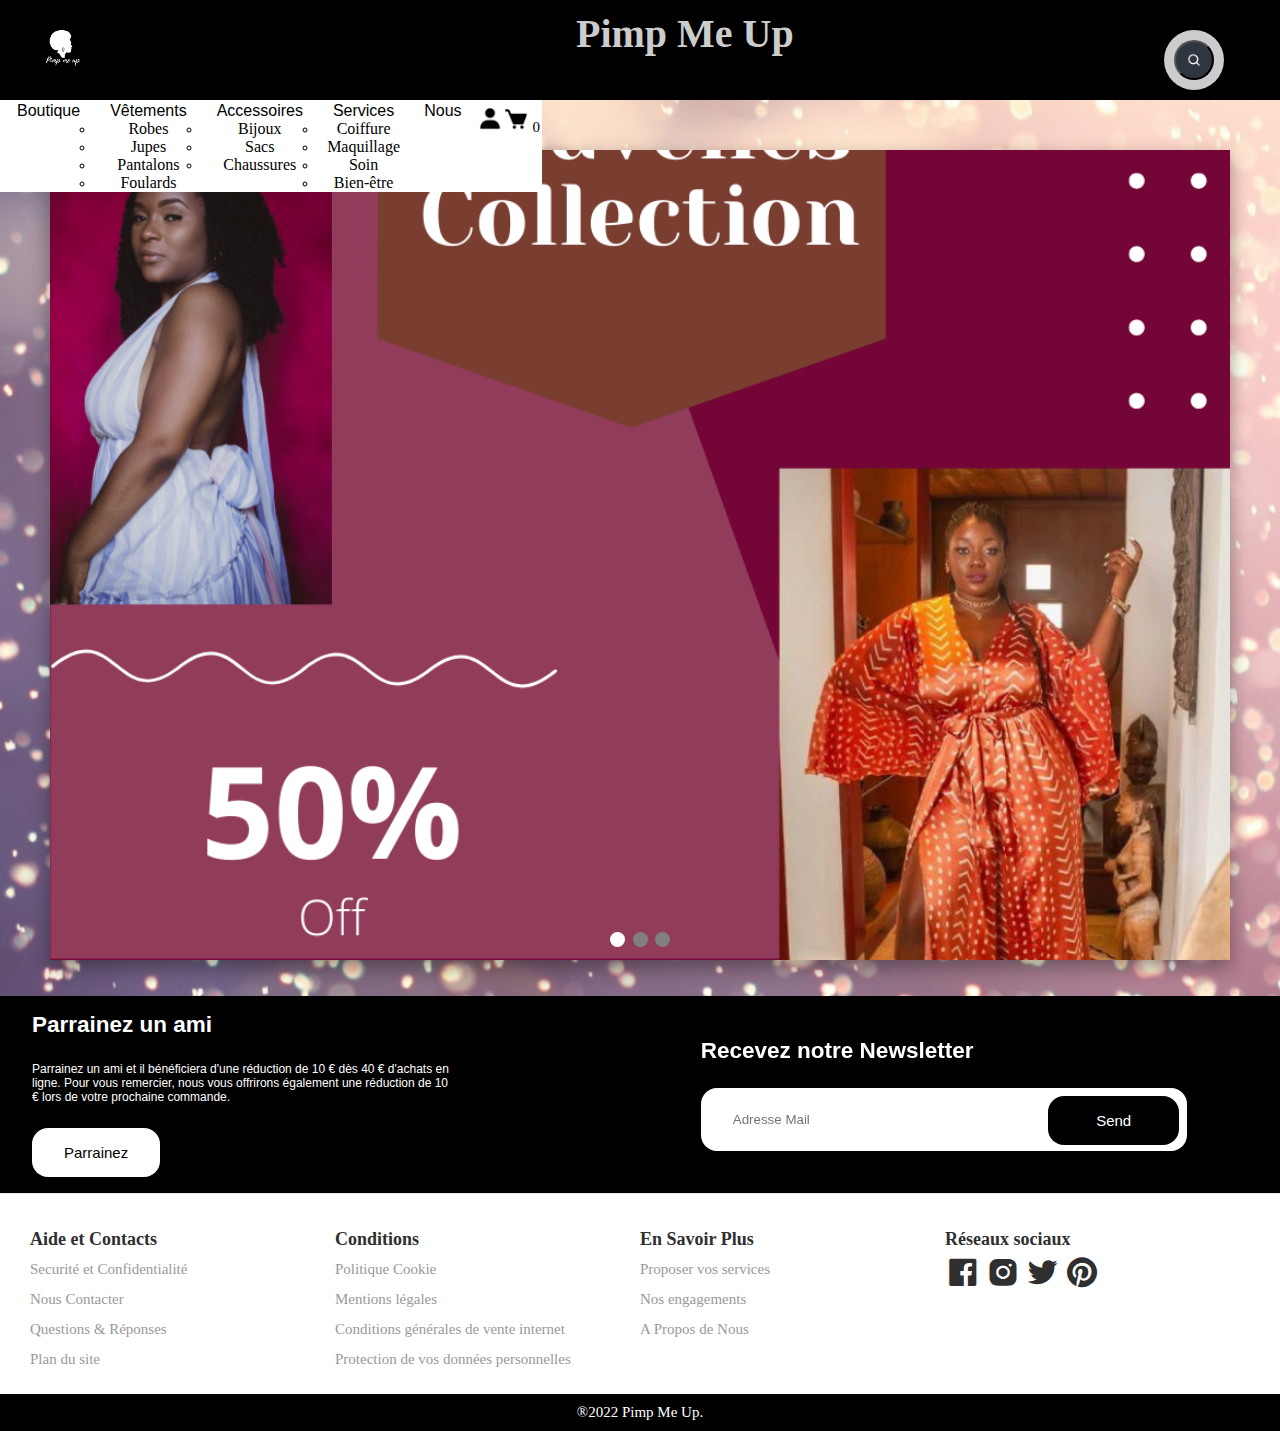
<file: pimp_me_up/html/index.html>
<!DOCTYPE html>
  <html lang="fr">
    <head>
        <title>Pimp Me Up </title>
        <meta charset="UTF-8">
        <meta http-equiv="X-UA-Compatible" content="IE=edge">
        <meta name="viewport" content="width=device-width, initial-scale=1">
        <link href='https://unpkg.com/boxicons@2.1.1/css/boxicons.min.css' rel='stylesheet'>
        <link rel="stylesheet" href="../css/index.css">
    </head>
    <body class="body">
        <header class="section">
          <nav class="navbar"> </nav>
          <script lang="javascript" src="../javascript/nav.js"></script>
        </header>
        <!--$ Slideshow  -->
        <div class="slideshow-container">
          <div class="mySlides fade">
            <img src="../img/vetements_promo.png" style="width:100%">
          </div>

          <div class="mySlides fade">
            <img src="../img/maquillage_promo.png"  style="width:100%">
          </div>

          <div class="mySlides fade">
            <img src="../img/coiffure_promo.png"  style="width:100%">
          </div>
        </div>
        <br>

        <div class="slideshow-dot" style="text-align:center">
          <span class="dot"></span>
          <span class="dot"></span>
          <span class="dot"></span>
        </div>
        <script lang="javascript" src="../javascript/slider_functions.js"></script>

        <section class="section newsletter">
          <div class="row">
            <div class="col">
              <h2>Parrainez un ami </h2>
              <p> Parrainez un ami et il bénéficiera d'une réduction de 10 € dès 40 € d'achats en ligne. Pour vous remercier, nous vous offrirons également
                une réduction de 10 € lors de votre prochaine commande.</p>
              <a href="" class="btn btn-1">Parrainez</a>
            </div>
            <div class="col">
                <form action="">
                  <div>
                    <h2> Recevez notre Newsletter </h2>
                    <input type="email" placeholder="Adresse Mail">
                    <a href=""> Send </a>
                  </div>
                </form>
            </div>
          </div>
        </section>


        <footer class="footer">
          <ul class="footer__nav">
            <li class="nav__item">
              <h4 class="nav__title">Aide et Contacts</h4>
                <ul class="nav__ul ">
                  <li><a href="#">Securité et Confidentialité</a></li>
                  <li><a href="#">Nous Contacter</a></li>
                  <li><a href="#"> Questions & Réponses</a></li>
                  <li><a href="#">Plan du site</a></li>
               </ul>
             </li>
             <li class="nav__item">
               <h4 class="nav__title">Conditions</h4>
                 <ul class="nav__ul">
                   <li><a href="#">Politique Cookie</a></li>
                   <li><a href="#">Mentions légales</a></li>
                   <li><a href="#">Conditions générales de vente internet</a></li>
                   <li><a href="#">Protection de vos données personnelles</a></li>
                </ul>
            </li>
            <li class="nav__item">
              <h4 class="nav__title">En Savoir Plus</h4>
                <ul class="nav__ul">
                  <li><a href="#">Proposer vos services</a></li>
                  <li><a href="#">Nos engagements</a></li>
                  <li><a href="#">A Propos de Nous</a></li>
                </ul>
            </li>
             <li class="nav__item">
               <h4 class="nav__title">Réseaux sociaux</h4>
                <div class="nav__ul">
                    <span> <i class="bx bxl-facebook-square bx-md"></i> </span>
                    <span> <i class="bx bxl-instagram-alt bx-md"></i> </span>
                    <span> <i class="bx bxl-twitter bx-md"></i> </span>
                    <span> <i class="bx bxl-pinterest bx-md"></i> </span>
                  </div>
             </li>
          </ul>
        </footer>
        <div class="copyright">
          <p>®2022 Pimp Me Up.</p>
        </div>
      </body>
    </html>
</file>
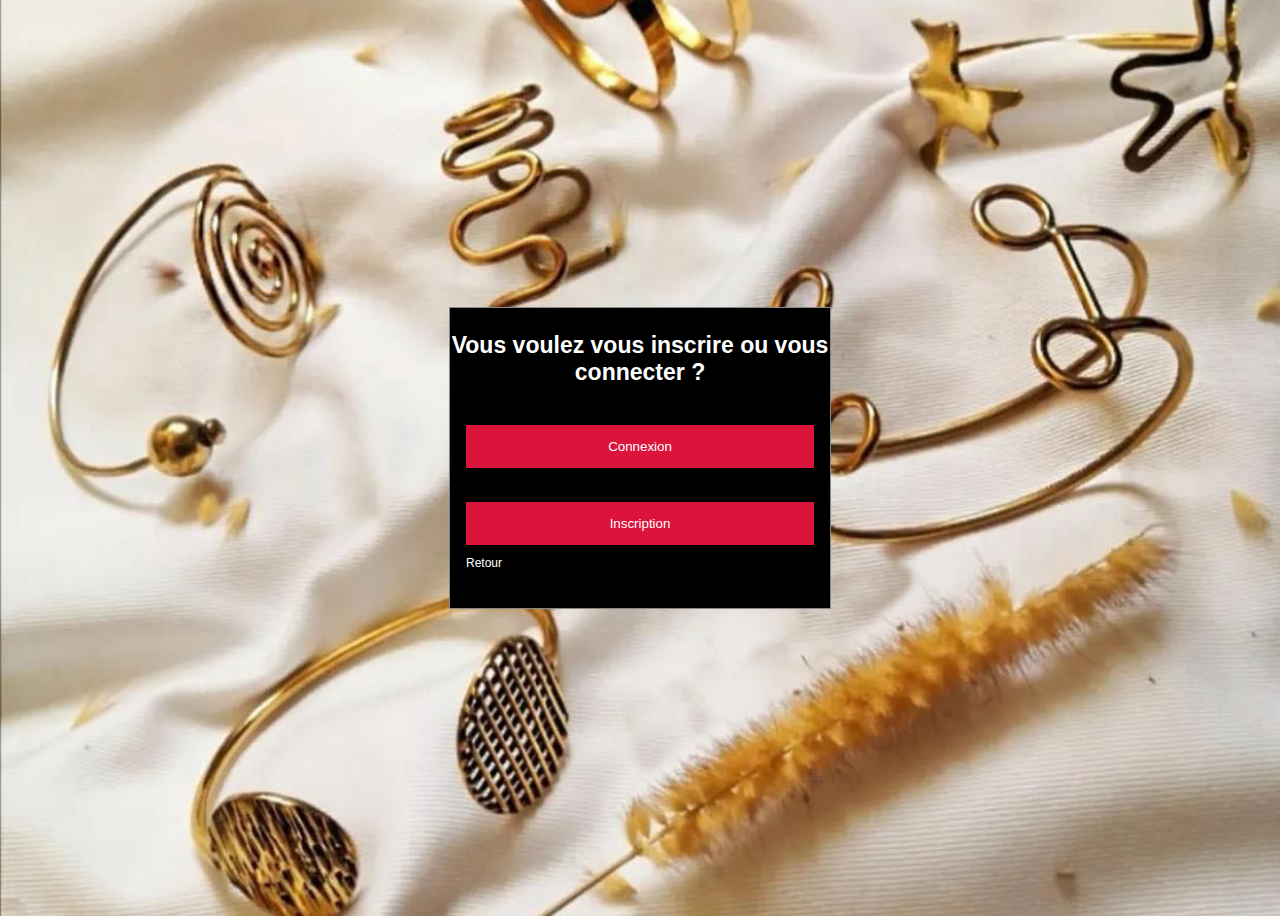
<file: html/C_Choix.html>
<!DOCTYPE html>
<html>
<head>
    <meta charset='utf-8'>
    <meta http-equiv='X-UA-Compatible' content='IE=edge'>
    <title>Connexion ou Inscription ?</title>
    <link rel="icon" type="image/x-icon" href="../img/favicon.ico">
    <meta name='viewport' content='width=device-width, initial-scale=1'>
    <link rel="stylesheet" type="text/css" href="../css/PC_Choix.css"> <!-- modify path in css for bg img-->
</head>
<body>

  <!-- Modal Content -->
  <form class="modal-content animate">
    <div class="imgcontainer">
        <h1>Vous voulez vous inscrire ou vous connecter ?</h1>
    </div>

    <div class="container">
      <button type="submit" formaction="../PHP/C_Connexion.php">Connexion</button><br/>

            <br>

      <button type="submit" formaction="../PHP/C_Inscription.php">Inscription</button><br/>
      <a href="../html/Choix.html">Retour</a><br>
    </div>
  </form>


</body>
</html>
</file>
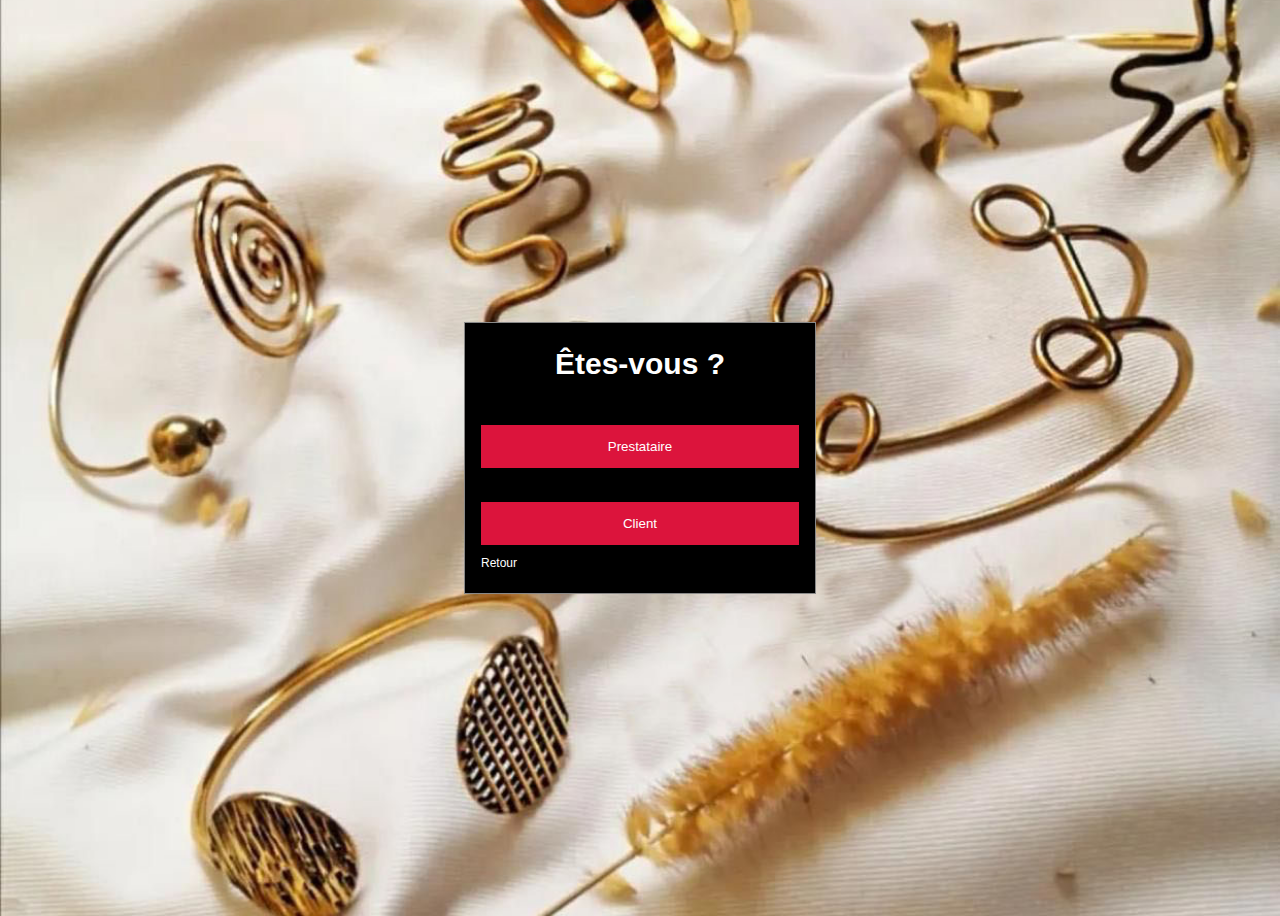
<file: html/Choix.html>
<!DOCTYPE html>
<html>
<head>
    <meta charset='utf-8'>
    <meta http-equiv='X-UA-Compatible' content='IE=edge'>
    <title>Vous êtes ?</title>
    <link rel="icon" type="image/x-icon" href="../img/favicon.ico">
    <meta name='viewport' content='width=device-width, initial-scale=1'>
    <link rel="stylesheet" type="text/css" href="../css/Choix.css">
</head>
<body>



  <!-- Modal Content -->
  <form class="modal-content animate">
    <div class="imgcontainer">
        <h1>Êtes-vous ?</h1>
    </div>

    <div class="container">
      <button type="submit" formaction="P_Choix.html">Prestataire</button><br/>

            <br>

      <button type="submit" formaction="C_Choix.html">Client</button><br/>
      <a href="../html/index.html">Retour</a><br>
    </div>
  </form>


</div>
</body>
</html>
</file>
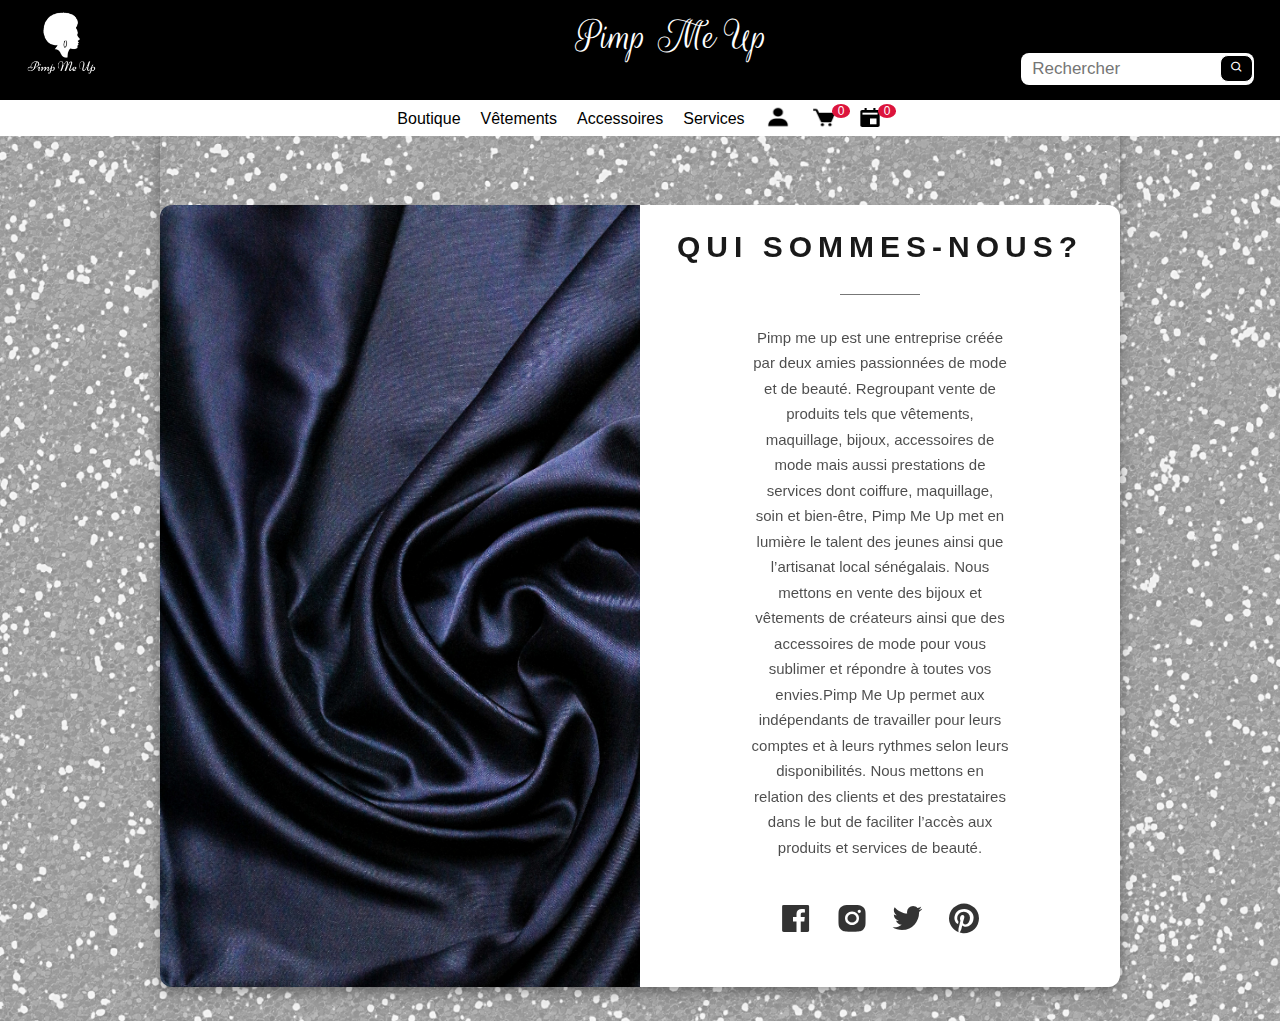
<file: html/nous.html>
<!DOCTYPE html>
<html>
    <head>
      <title>À propos de nous</title>
      <link rel="icon" type="image/x-icon" href="../img/favicon.ico">
        <meta charset="utf-8">
        <meta http-equiv="X-UA-Compatible" content="IE=edge">
        <meta name="viewport" content="width=device-width, initial-scale=1">
        <link href='https://unpkg.com/boxicons@2.1.1/css/boxicons.min.css' rel='stylesheet'>
        <link rel="stylesheet" href="../css/index.css">
        <link rel="stylesheet" href="../css/nous.css"><!--path change-->
    </head>
    <body class="body">
         <header class="section">
            <nav class="navbar"> </nav>
            <script lang="javascript" src="../javascript/nav_html.js"></script><!--path change-->
         </header>
        <section>
            <div class = "image">
               <!--img src="../img/about_us_photo.png"-->
            </div>

            <div class = "content">
                <h2>Qui sommes-nous?</h2>
                <span><!-- line here --></span>
                <p>Pimp me up est une entreprise créée par deux amies passionnées de mode et de beauté. Regroupant vente de produits tels que vêtements, maquillage, bijoux,
                   accessoires de mode mais aussi prestations de services dont coiffure, maquillage, soin et bien-être, Pimp Me Up met en lumière le talent des jeunes ainsi
                  que l’artisanat local sénégalais. Nous mettons en vente des bijoux et vêtements de créateurs ainsi que des accessoires de mode pour vous sublimer et répondre
                  à toutes vos envies.Pimp Me Up permet aux indépendants de travailler pour leurs comptes et à leurs rythmes selon leurs disponibilités. Nous mettons en relation
                  des clients et des prestataires dans le but de faciliter l’accès aux produits et services de beauté.
                </p>

                <ul class = "icons">
                    <li>
                        <i class = "bx bxl-facebook-square bx-md"></i>
                    </li>
                    <li>
                        <i class = "bx bxl-instagram-alt bx-md"></i>
                    </li>
                    <li>
                        <i class ="bx bxl-twitter bx-md"></i>
                    </li>
                    <li>
                        <i class = "bx bxl-pinterest bx-md"></i>
                    </li>
                </ul>
            </div>
        </section><br><br>
    </body>
</html>
</file>
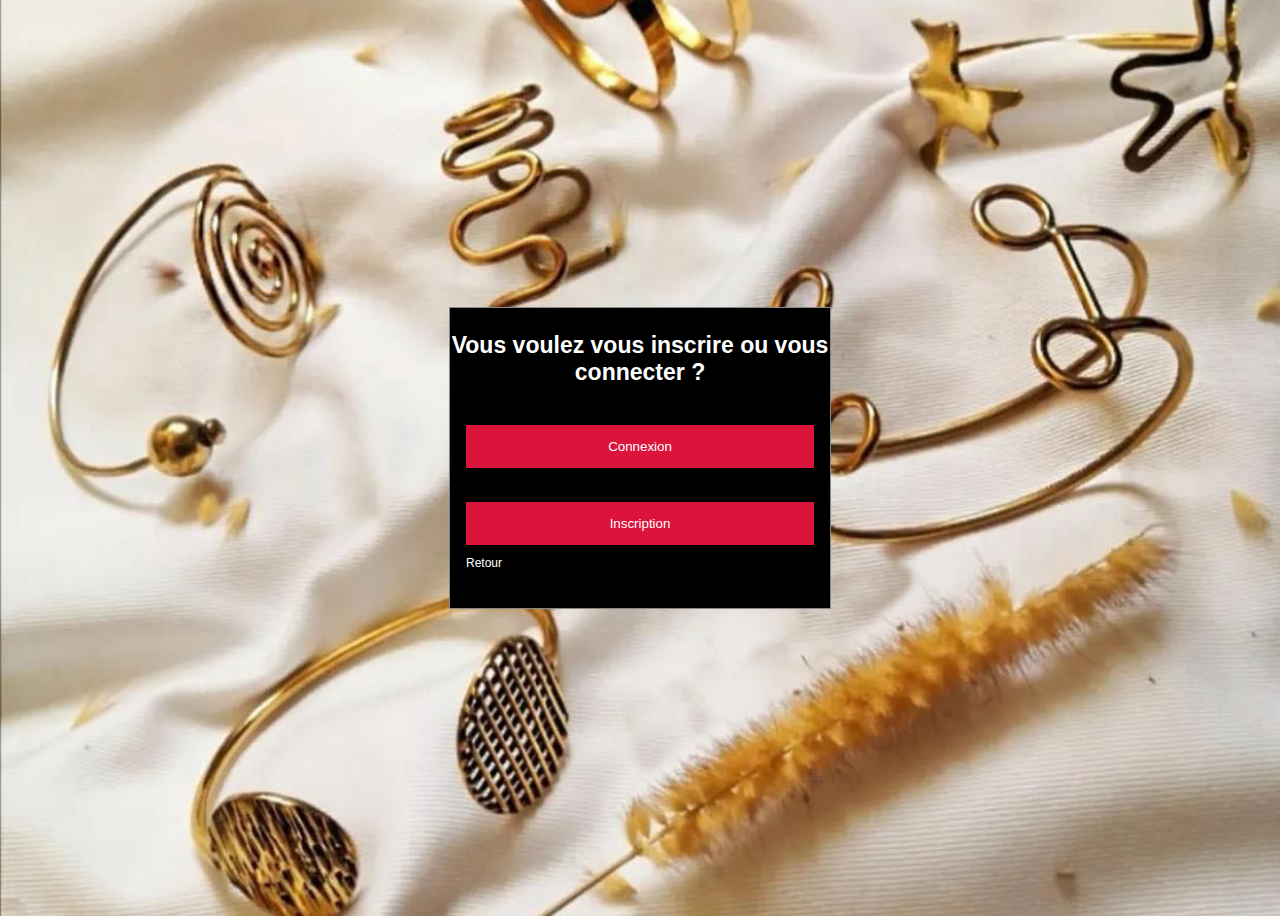
<file: html/P_Choix.html>
<!DOCTYPE html>
<html>
<head>
    <meta charset='utf-8'>
    <meta http-equiv='X-UA-Compatible' content='IE=edge'>
    <title>Connexion ou Inscription ?</title>
    <link rel="icon" type="image/x-icon" href="../img/favicon.ico">
    <meta name='viewport' content='width=device-width, initial-scale=1'>
    <link rel="stylesheet" type="text/css" href="../css/PC_Choix.css">
</head>
<body>

  <!-- Modal Content -->
  <form class="modal-content animate">
    <div class="imgcontainer">
        <h1>Vous voulez vous inscrire ou vous connecter ?</h1>
    </div>

    <div class="container">
      <button type="submit" formaction="../PHP/P_Connexion.php">Connexion</button><br/>

            <br>

      <button type="submit" formaction="../PHP/P_Inscription.php">Inscription</button><br/>
      <a href="../html/Choix.html">Retour</a><br>
    </div>
  </form>


</body>
</html>
</file>
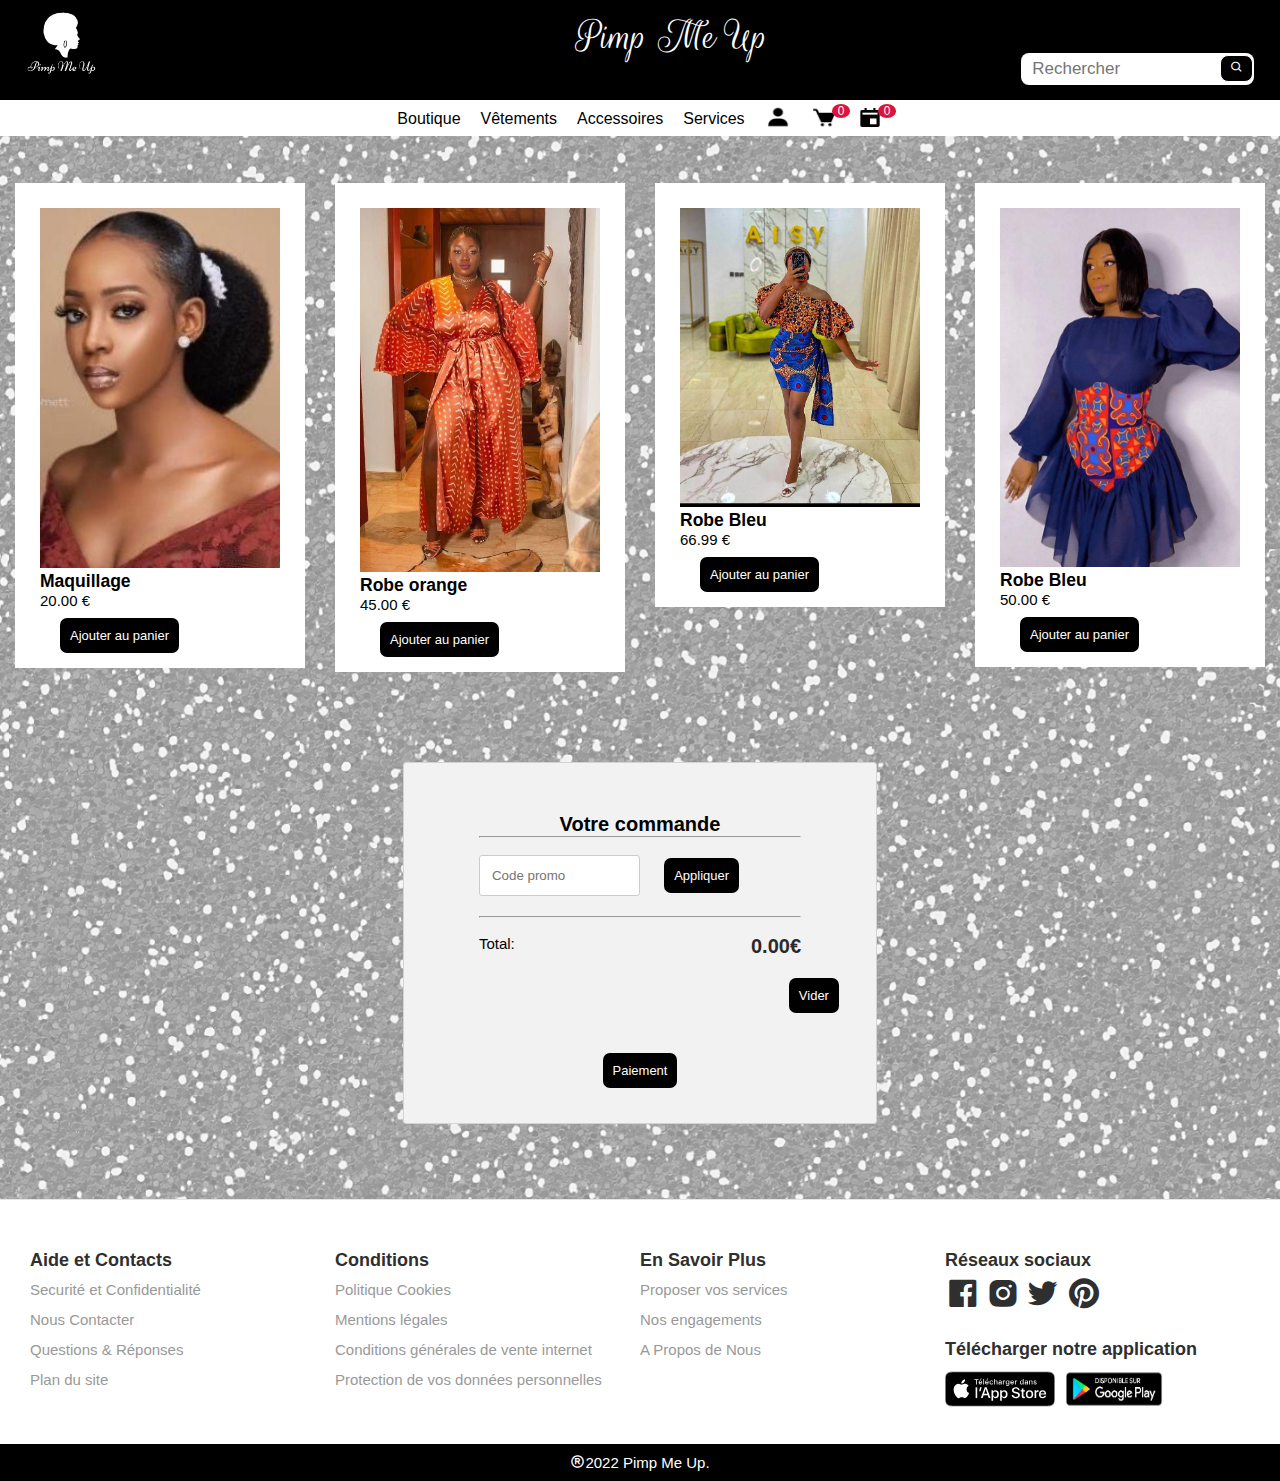
<file: html/panier.html>
<!DOCTYPE html>
<html lang="fr">
   <head>
      <meta charset="utf-8">
      <title>Mon Panier</title>
      <link rel="icon" type="image/x-icon" href="../img/favicon.ico">
      <meta http-equiv="X-UA-Compatible" content="IE=edge">
      <meta name="viewport" content="width=device-width, initial-scale=1">
      <link href='https://unpkg.com/boxicons@2.1.1/css/boxicons.min.css' rel='stylesheet'>
      <link rel="stylesheet" href="../css/index.css">
   </head>
   <!-- MENU / HEADER -->
   <header class="section">
      <nav class="navbar"> </nav>
      <script lang="javascript" src="../javascript/nav_html.js"></script>
   </header>
   <br>
   <br>
   <br>
   <br>
   <!-- BODY -->
   <body>
      <section>
         <!-- LES PRODUITS -->
         <!-- PRODUIT 1-->
         <div class="column">
            <div class="content">
               <img class="produit" src="../img/maquillage.jpg" alt="Maquillage" style="width:100%">
               <h3>Maquillage</h3>
               <p>20.00 €</p>
               <br>
               <div class="col-md-8 text-end">
                  <a style="cursor:pointer;" data-nom="Prestation maquillage" data-prix="20.00" class="btn btn-primary ajouter-panier">Ajouter au panier</a>
               </div>
            </div>
         </div>
         </div>
         <!-- PRODUIT 2-->
         <div class="column">
            <div class="content">
               <img class="produit" src="../img/vetements.jpg" alt="Robe" style="width:100%">
               <h3>Robe orange</h3>
               <p>45.00 €</p>
               <br>
               <div class="col-md-8 text-end">
                  <a style="cursor:pointer;" data-nom="Robe orange" data-prix="45.00" class="btn btn-primary ajouter-panier">Ajouter au panier</a>
               </div>
            </div>
         </div>
         </div>
         </div>
         </div>
         <!-- PRODUIT 3-->
         <div class="column">
            <div class="content">
               <img class="produit" src="../img/robe4.jpg" alt="Robe" style="width:100%">
               <h3>Robe Bleu</h3>
               <p>66.99 €</p>
               <br>
               <div class="col-md-8 text-end">
                  <a style="cursor:pointer;" data-nom="Robe de soirée" data-prix="66.99" class="btn btn-primary ajouter-panier">Ajouter au panier</a>
               </div>
            </div>
         </div>
         </div>
         </div>
         </div>
         <!-- PRODUIT 4-->
         <div class="column">
            <div class="content">
               <img class="produit" src="../img/robe3.jpg" alt="Robe" style="width:100%">
               <h3>Robe Bleu</h3>
               <p>50.00 €</p>
               <br>
               <div class="col-md-8 text-end">
                  <a style="cursor:pointer;" data-nom="Robe Bleu" data-prix="50.00" class="btn btn-primary ajouter-panier">Ajouter au panier</a>
               </div>
            </div>
         </div>
         </div>
         </div>
         </div>
      </section>
      <!-- VOTRE PANIER -->
      <section>
         <div class="col-25">
            <div class="container">
               <h4 style="text-align: center;">Votre commande</h4>
               <hr>
               <table width="100%" class="show-panier" id="macommande"></table>
               <div class="promo-code">
                  <input type="text" name="promo-checkbox" placeholder="Code promo" checked>
                  <button class="apply btn">Appliquer</button>
               </div>
               <hr>
               <br />
               <div>Total: <b><span class="price"> € </span><span class="total-panier price" id="prix_total"> 0.00 </span></b></div>
               <div class="text-end" style="margin-left: 90%;"><button class="clear-panier btn btn-danger">Vider</button></div>
               <button class="btn-go-checkout btn">
               <span>Paiement</span>
               </button>
            </div>
         </div>
         </div>
         </div>
      </section>
      <!-- FOOTER -->
      <footer class="footer"> </footer>
      <script lang="javascript" src="../javascript/footer_html.js"></script>
      <div class="copyright">
         <p><i class='bx bx-registered'></i>2022 Pimp Me Up.</p>
      </div>
      <!-- SCRIPTS -->
      <script src="https://code.jquery.com/jquery-3.5.1.slim.min.js" integrity="sha384-DfXdz2htPH0lsSSs5nCTpuj/zy4C+OGpamoFVy38MVBnE+IbbVYUew+OrCXaRkfj" crossorigin="anonymous"></script>
      <script src="https://ajax.googleapis.com/ajax/libs/jquery/3.2.1/jquery.min.js"></script>
      <script src="https://cdn.jsdelivr.net/npm/popper.js@1.16.1/dist/umd/popper.min.js" integrity="sha384-9/reFTGAW83EW2RDu2S0VKaIzap3H66lZH81PoYlFhbGU+6BZp6G7niu735Sk7lN" crossorigin="anonymous"></script>
      <script src="https://stackpath.bootstrapcdn.com/bootstrap/4.5.2/js/bootstrap.min.js" integrity="sha384-B4gt1jrGC7Jh4AgTPSdUtOBvfO8shuf57BaghqFfPlYxofvL8/KUEfYiJOMMV+rV" crossorigin="anonymous"></script>
      <script src="../javascript/panier.js"></script>
   </body>
</html>
</file>
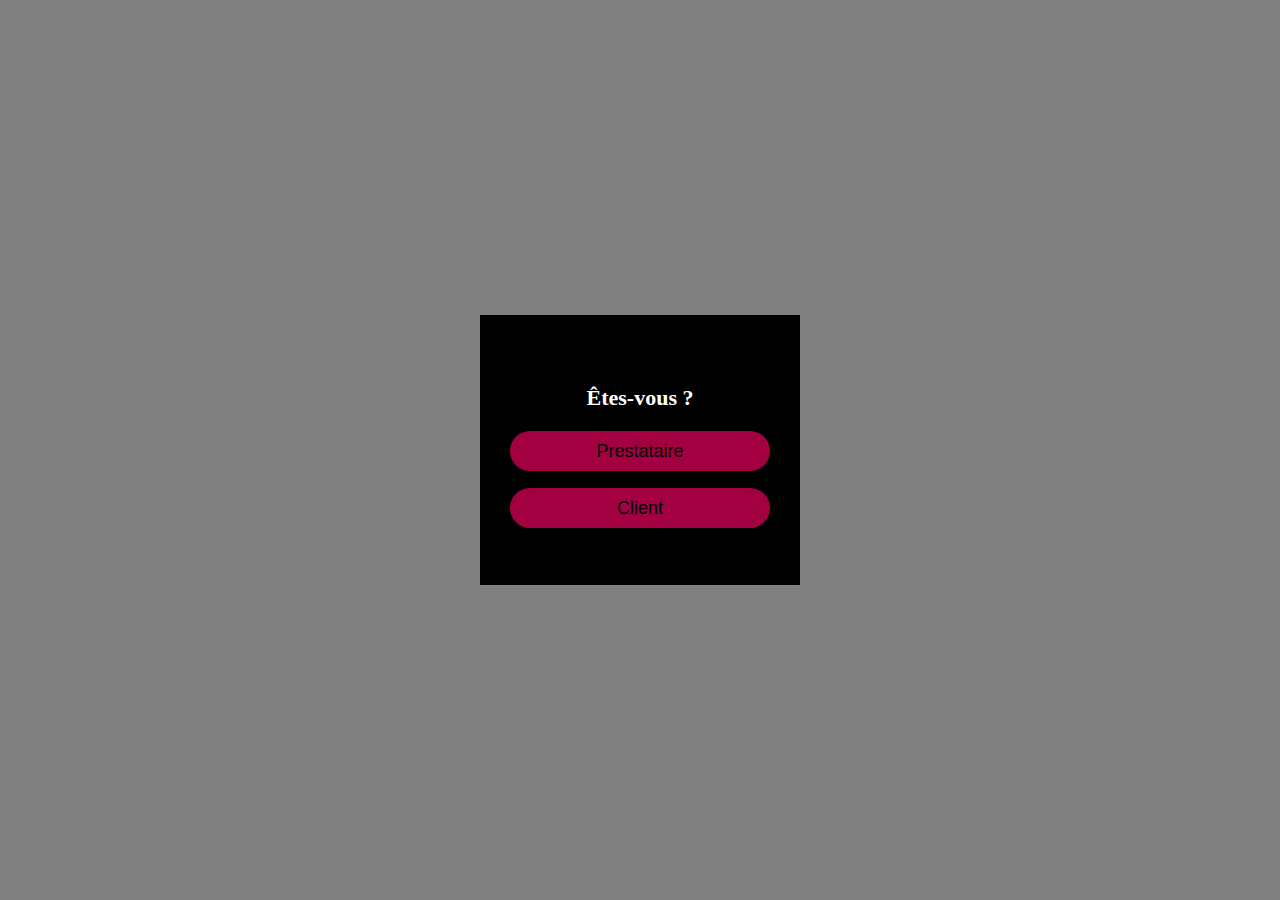
<file: pimp_me_up/html/Choix.html>
<DOCTYPE>
	<html>
	<head>
		<link rel="stylesheet" href="../css/main.css">
	</head>
	<body>

	<div id="design"></div>
 		<div class="choix"><h1>Êtes-vous ?</h1>
 			<div id="bloc_horizontal">
 					<div class="bloc">
						<a href="Connexion.html"><input type="submit" value="Prestataire"></a><br/>

						<br>

						<a href="Connexion.html"><input type="submit" value="Client"></a><br/>
					</div>
				</div>
			</div>
</body>
</html>
</file>
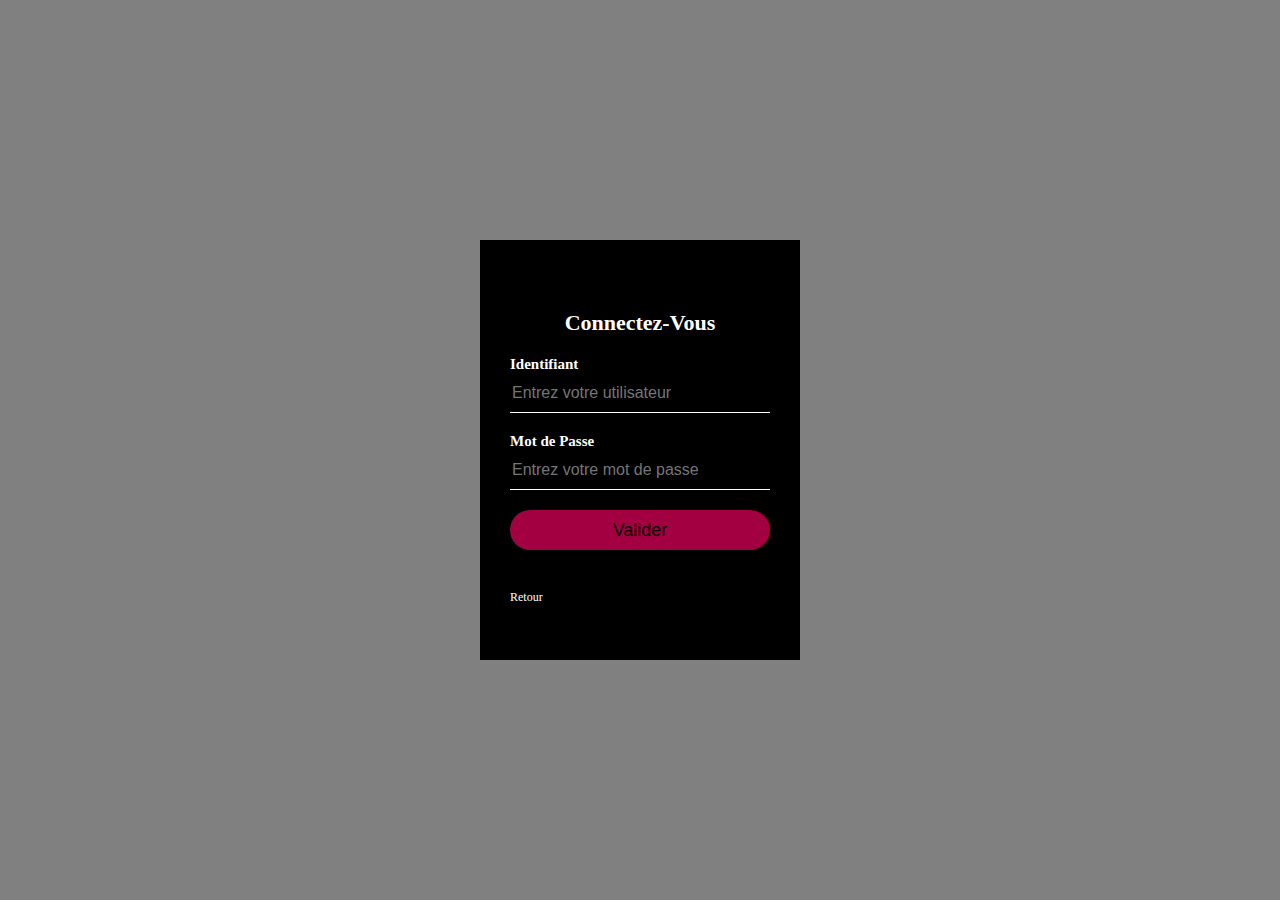
<file: pimp_me_up/html/Connexion.html>
<DOCTYPE>
	<html>
	<head>
		<link rel="stylesheet" href="../css/main.css">
	</head>
	<body>
	<div id="design"></div>
	<div class="main">
				<h1>Connectez-Vous</h1>
				<form>
					<p>Identifiant</p>
					<input type="text" placeholder="Entrez votre utilisateur">
					<p>Mot de Passe</p>
					<input type="password" placeholder="Entrez votre mot de passe">
					<input type="submit" value="Valider">
					<a href=""></a><br>
					<a href=""></a><br>
					<a href="Choix.html">Retour</a>
				</form>


	</div>
</body>
</html>
</file>
<file: pimp_me_up/css/index.css>
@import 'navbar.css';
@import 'main.css';
@import 'slider.css';
@import 'footer.css';
</file>
<file: css/PC_Choix.css>
/* Bordered form */
body {
  font-family:'Lucida Sans', sans-serif;
  background: url('../img/Bijoux.jpg');
  height:100vh;
  background-position:center;
  background-size: cover;
  display: flex;
  flex-direction: column;
  justify-content: center;
  align-items: center;
  padding: 0 20px;
}
form {
    border: 3px solid #f1f1f1;
  }

  button {
    background-color: #dc143c;
    color: white;
    padding: 14px 20px;
    margin: 8px 0;
    border: none;
    cursor: pointer;
    width: 100%;
  }

  /* Add a hover effect for buttons */
  button:hover {
    opacity: 0.8;
    cursor: pointer;
    background: #ffc107;
    color: #000;
  }

  /* Extra style for the cancel button (red) */
  .cancelbtn {
    width: auto;
    padding: 10px 18px;
    background-color: #f44336;
  }

  /* Center the avatar image inside this container */
  .imgcontainer {
    text-align: center;
    margin: 24px 0 12px 0;
  }

.imgcontainer h1{
  font-size: 23px;
}

  /* Add padding to containers */
  .container {
    padding: 16px;
  }

  /* The "Forgot password" text */
  span.psw {
    float: right;
    padding-top: 16px;
    color: black;
  }

  /* Change styles for span and cancel button on extra small screens */
  @media screen and (max-width: 300px) {
    span.psw {
      display: block;
      float: none;
    }
    .cancelbtn {
      width: 100%;
    }
  }
  /* The Modal (background) */
  .modal {
    display: none; /* Hidden by default */
    position: fixed; /* Stay in place */
    z-index: 1; /* Sit on top */
    left: 0;
    top: 0;
    width: 100%; /* Full width */
    height: 100%; /* Full height */
    overflow: auto; /* Enable scroll if needed */
    background-color: rgb(0,0,0); /* Fallback color */
    background-color: rgba(0,0,0,0.4); /* Black w/ opacity */
    padding-top: 60px;
  }

  /* Modal Content/Box */
  .modal-content {
    background-color: black;
    margin: 5px auto; /* 15% from the top and centered */
    border: 1px solid #888;
    width: 380px; /* Could be more or less, depending on screen size */
    height: 300px;
    color :white;
  }
  .container a{
    text-decoration: none;
    font-size: 12px;
    line-height: 20px;
    color: white;
  }

  .container a:hover {
    color : #ffc107;
  }

  /* The Close Button */
  .close {
    /* Position it in the top right corner outside of the modal */
    position: absolute;
    right: 25px;
    top: 0;
    color: #000;
    font-size: 35px;
    font-weight: bold;
  }

  /* Close button on hover */
  .close:hover,
  .close:focus {
    color: red;
    cursor: pointer;
  }

  /* Add Zoom Animation */
  .animate {
    -webkit-animation: animatezoom 0.6s;
    animation: animatezoom 0.6s
  }

  @-webkit-keyframes animatezoom {
    from {-webkit-transform: scale(0)}
    to {-webkit-transform: scale(1)}
  }

  @keyframes animatezoom {
    from {transform: scale(0)}
    to {transform: scale(1)}
  }
</file>
<file: css/Choix.css>
/* Bordered form */
body {
  font-family:'Lucida Sans', sans-serif;
  background: url('../img/Bijoux.jpg');
  height:100vh;
  background-position:center;
  background-size: cover;
  display: flex;
  flex-direction: column;
  justify-content: center;
  align-items: center;
  padding: 0 20px;
}
form {
  border: 3px solid #f1f1f1;
}
/* Set a style for all buttons */
button {
  background-color: #dc143C;
  color: white;
  padding: 14px 20px;
  margin: 8px 0;
  border: none;
  cursor: pointer;
  width: 10%;
  clear:right;
}

button[type=submit] {
  background-color: #dc143C;
  color: white;
  padding: 14px 20px;
  margin: 8px 0;
  border: none;
  cursor: pointer;
  width: 100%;
}

/* Add a hover effect for buttons */
button:hover {
  opacity: 0.8;
  cursor: pointer;
  background: #ffc107;
  color: #000;
}

/* Extra style for the cancel button (red) */
.cancelbtn {
  width: auto;
  padding: 10px 18px;
  background-color: #f44336;
}

/* Center the avatar image inside this container */
.imgcontainer {
  text-align: center;
  margin: 24px 0 12px 0;
}

.imgcontainer h1{
  font-size: 30px;
}

/* Add padding to containers */
.container {
  padding: 16px;
}


/* The "Forgot password" text */
span.psw {
  float: right;
  padding-top: 16px;
  color: black;
}

/* Change styles for span and cancel button on extra small screens */
@media screen and (max-width: 300px) {
  span.psw {
    display: block;
    float: none;
  }
  .cancelbtn {
    width: 100%;
  }
}
/* The Modal (background) */
.modal {
  display: none; /* Hidden by default */
  position: fixed; /* Stay in place */
  z-index: 1; /* Sit on top */
  left: 0;
  top: 0;
  width: 100%; /* Full width */
  height: 100%; /* Full height */
  overflow: auto; /* Enable scroll if needed */
  background-color: rgb(0,0,0); /* Fallback color */
  background-color: rgba(0,0,0,0.4); /* Black w/ opacity */
  padding-top: 60px;
}

/* Modal Content/Box */
.modal-content {
  background-color: black;
  margin: 5px auto; /* 15% from the top and centered */
  border: 1px solid #888;
  width: 350px; /* Could be more or less, depending on screen size */
  height: 270px;
  color :white;
}
.container a{
  text-decoration: none;
  font-size: 12px;
  line-height: 20px;
  color: white;
}

.container a:hover {
  color : #ffc107;
}

/* The Close Button */
.close {
  /* Position it in the top right corner outside of the modal */
  position: absolute;
  right: 25px;
  top: 0;
  color: #000;
  font-size: 35px;
  font-weight: bold;
}

/* Close button on hover */
.close:hover,
.close:focus {
  color: red;
  cursor: pointer;
}

/* Add Zoom Animation */
.animate {
  -webkit-animation: animatezoom 0.6s;
  animation: animatezoom 0.6s
}

@-webkit-keyframes animatezoom {
  from {-webkit-transform: scale(0)}
  to {-webkit-transform: scale(1)}
}

@keyframes animatezoom {
  from {transform: scale(0)}
  to {transform: scale(1)}
}
</file>
<file: css/index.css>
@import 'navbar.css';
@import 'main.css';
@import 'slider.css';
@import 'footer.css';
@import 'panier.css';
@import 'collection.css';
@import 'categorie_par_theme.css';
/*@import 'Form.css';*/
/*@import 'style.css';*/
@import 'newsletter.css';
</file>
<file: css/nous.css>
/*@import url('https://fonts.googleapis.com/css2?family=Playfair+Display:wght@400;500;600;700&display=swap');*/
@import 'footer.css';

*{
    box-sizing: border-box;
    padding: 0;
    margin: 0;
}
body{
    font-family:'Lucida Sans', sans-serif;
    display: grid;
    background-image: url("../img/background.png");
    /*background-color: black;*/
    align-content: center;
    min-height: 100vh;
}

section{
    display: grid;
    padding-top: 7em;
    grid-template-columns: 1fr 1fr;
    min-height: 70vh;
    width: 75vw;
    margin: 0 auto;
    box-shadow: 0 4px 8px 0 rgba(0, 0, 0, 0.2), 0 6px 20px 0 rgba(0, 0, 0, 0.19);
    border-radius: 12px
}
.image{
    /*background-color:black;*/
    background-image: url("../img/about_us_photo.png");
    display: flex;
    background-repeat: no-repeat;
    background-size: 950px;
    border-radius: 12px 0 0 12px;
}

.image img{
  height:20vh;
  margin:50px auto;
}
.content{
    background-color: white;
    display: flex;
    justify-content: center;
    flex-direction: column;
    align-items: center;
    border-radius: 0  12px 12px 0;
    color: black;
}
.content h2{
    font-family:'Lucida Sans', sans-serif;
    text-transform: uppercase;
    font-size: 30px;
    letter-spacing: 6px;
    opacity: 0.9;
}
.content span{
    height: 0.5px;
    width: 80px;
    background: #777;
    margin: 30px 0;
}
.content p{
    padding-bottom: 15px;
    font-weight: 300;
    opacity: 0.7;
    width: 60%;
    text-align: center;
    margin: 0 auto;
    line-height: 1.7;
    color:black;
}
.links{
    margin: 15px 0;
}
.links li{
    border: 2px solid #4158D0;
    list-style: none;
    border-radius: 5px;
    padding: 10px 15px;
    width: 160px;
    text-align: center;
}
.links li a{
    text-transform: uppercase;
    color: #fff;
    text-decoration: none;
}
.links li:hover{
    border-color: #C850C0;
}

.vertical-line{
    height: 30px;
    width: 3px;
    background: #C850C0;
    margin: 0 auto;
}

.icons{
    display: flex;
    padding: 15px 0;
}
.icons li{
    display: block;
    padding: 5px;
    margin: 5px;
}
.icons li i{
    font-size: 26px;
    opacity: 0.8;
}
.icons li i:hover{
    color: #C850C0;
    cursor: pointer;
}


/*****************/

@media(max-width: 900px){
    section{
        grid-template-columns: 1fr;
        width: 100%;
        border-radius: none;
    }
    .image{
        height: 100vh;
        border-radius: none;
    }
    .content{
        height: 100vh;
        border-radius: none;
    }
    .content h2{
        font-size: 20px;
        margin-top: 50px;
    }
    .content span{
        margin: 20px 0;
    }
    .content p{
        font-size: 14px;
    }
    .links li a{
        font-size: 14px;
    }
    .links{
        margin: 5px 0;
    }
    .links li{
        padding: 6px 10px;
    }
    .icons li i{
        font-size: 15px;
    }
}
</file>
<file: pimp_me_up/css/main.css>
.main{
  width :320px;
  height:420px;
  background: black;
  color: white;
  top: 50%;
  left: 50%;
  position: absolute;
  transform: translate(-50%,-50%);
  box-sizing: border-box;
  padding: 70px 30px;
}

.choix {
	width: 320px;
	height: 270px;
	position: absolute;
	background-color: black;
	top: 50%;
	left: 50%;
	transform: translate(-50%,-50%);
	color: white;
	box-sizing: border-box;
  padding: 70px 30px;
}

h1 {
  margin: 0;
  padding: 0 0 20px;
  text-align: center;
  font-size: 22px;
}

.main p{
  margin: 0;
  padding: 0;
  font-weight: bold;
}

.main input {
  width: 100%;
  margin-bottom: 20px;
}

.main input[type="text"], input[type="password"] {
  border: none;
  border-bottom: 1px solid #fff;
  background: transparent;
  outline: none;
  height: 40px;
  color: #fff;
  font-size: 16px;
}

.main input[type="submit"]{
  border:none;
  outline: none;
  height: 40px;
  background: #a30042;
  color:black;
  font-size: 18px;
  border-radius: 20px;
}

.main input[type="submit"]:hover {
  cursor: pointer;
  background: #ffc107;
  color: #000;

}

.choix input[type="submit"]{
  border:none;
  outline: none;
  width: 260px;
  height: 40px;
  background:#a30042;
  color:black;
  font-size: 18px;
  border-radius: 20px;
}

.choix input[type="submit"]:hover {
  cursor: pointer;
  background: #ffc107;
  color: #000;

}
.main a{
  text-decoration: none;
  font-size: 12px;
  line-height: 20px;
  color: white;
}

.main a:hover {
  color : #ffc107;
}

#design{
    background:grey;  /*:url("");*/
    height:100vh;
    background-position:center;
    background-size: cover;
    display: flex;
    flex-direction: column;
    justify-content: center;
    align-items: center;
    text-align: center;
    padding: 0 20px;
}

body{
  background-color: #F4F6F7;
  font-family : "HelveticaNeue light", sans serif;
  font-size: 15px;
  margin : 0px;
}
</file>
